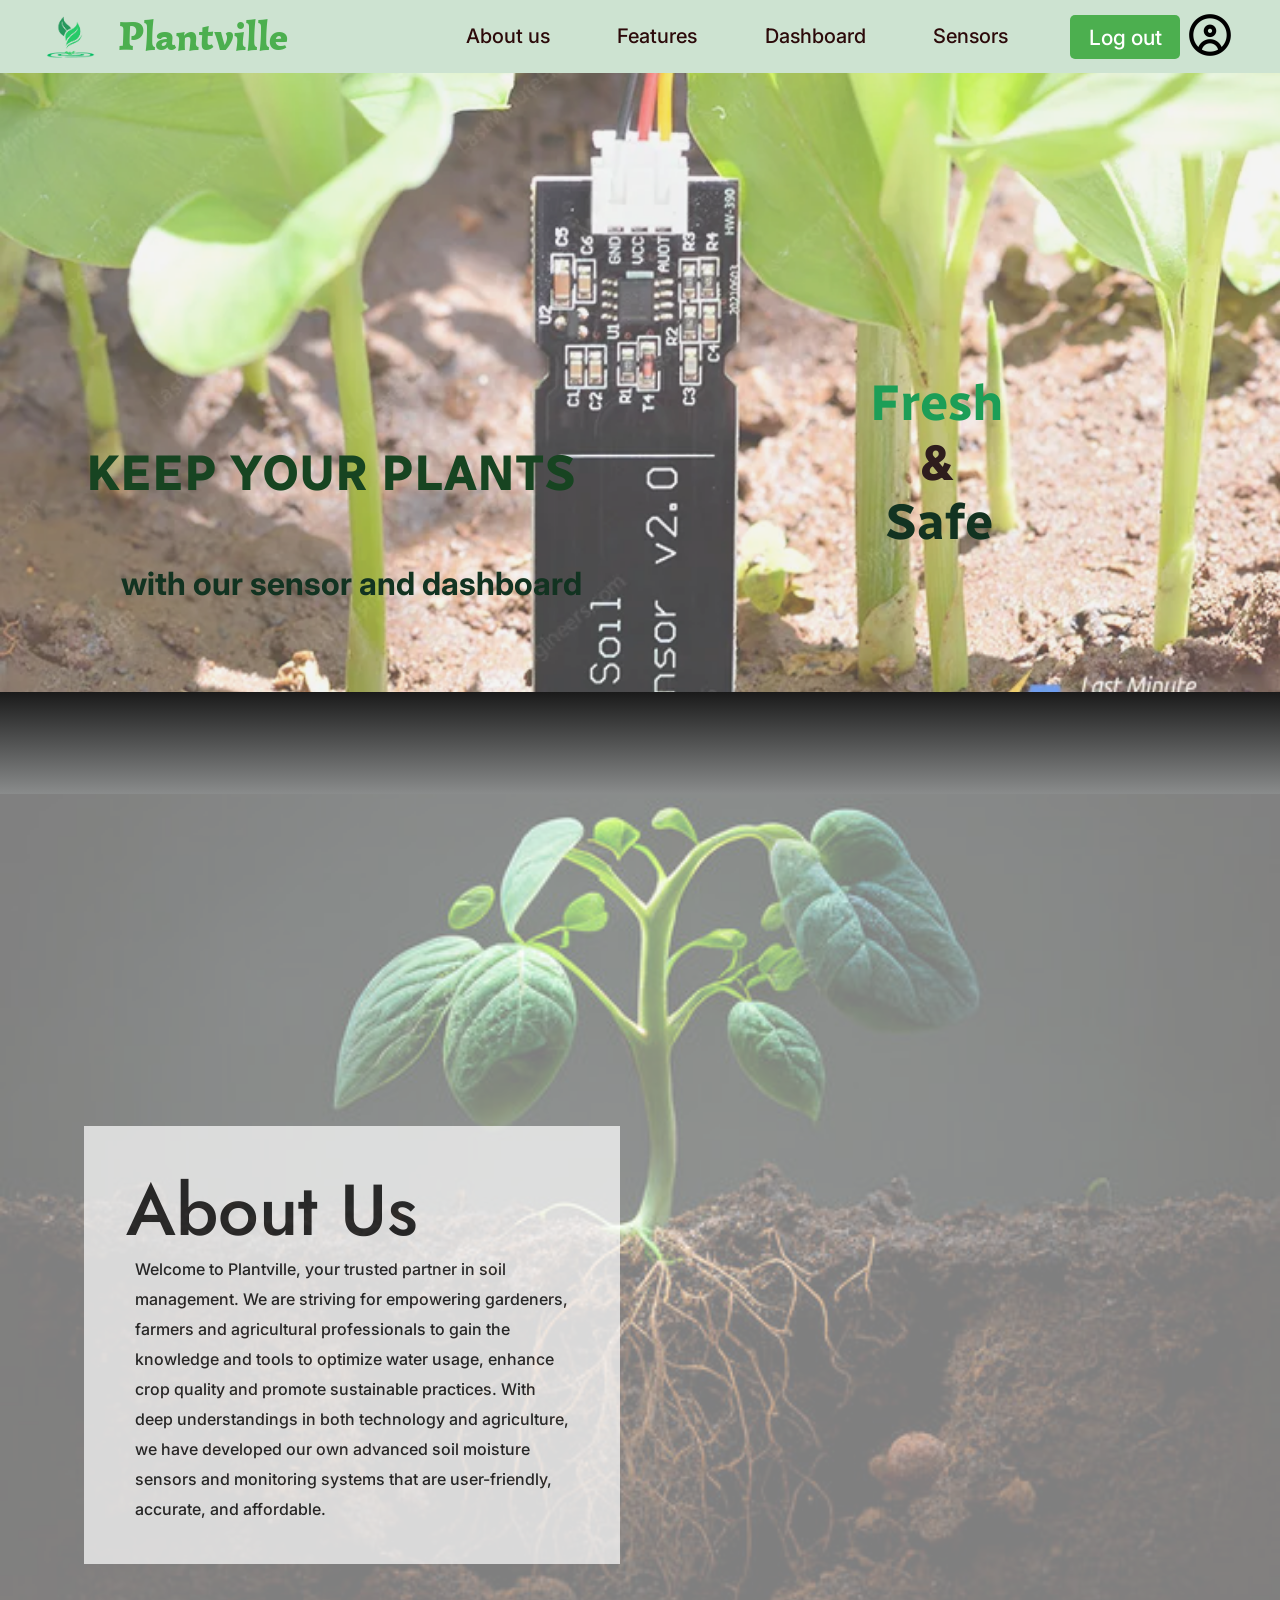
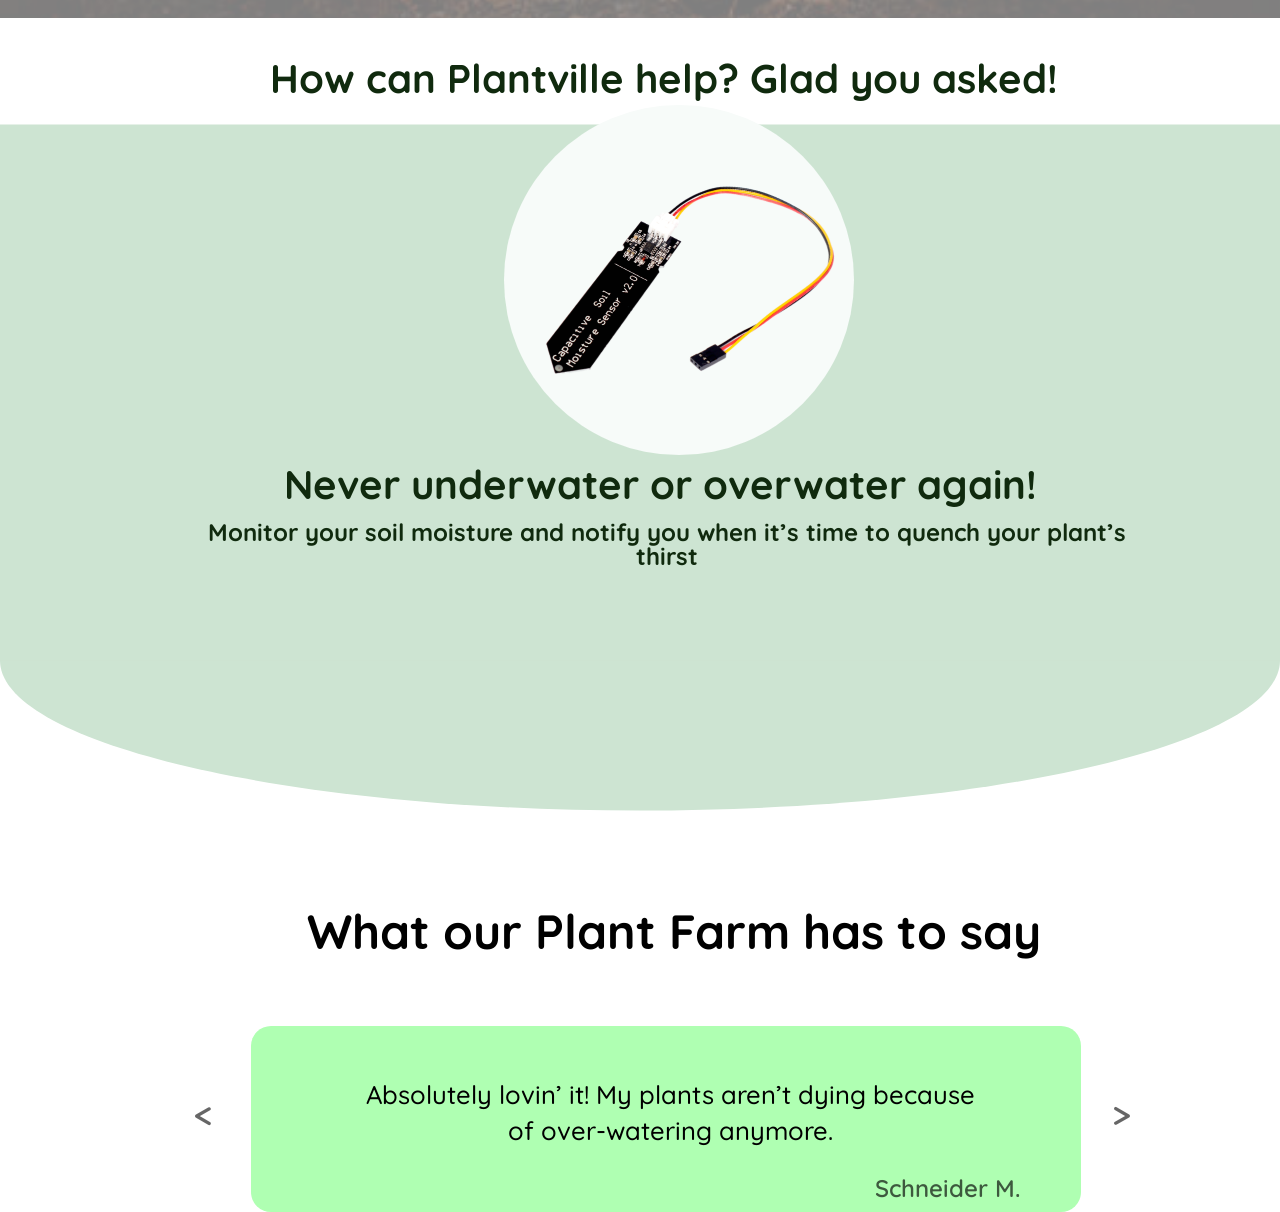
<file: Plantville.github.io/templates/index.html>
<!doctype html>
<html lang="en">

<head>
  <meta charset="UTF-8" />
  <meta http-equiv="X-UA-Compatible" content="IE=Edge">
  <meta name="viewport" content="width=device-width, initial-scale=1">
  <title>Home Page</title>
  <link rel="preconnect" href="https://fonts.googleapis.com">
  <link rel="preconnect" href="https://fonts.gstatic.com" crossorigin>
  <link href="https://fonts.googleapis.com/css2?family=Simonetta:wght@900&display=swap" rel="stylesheet">
  <link rel="preconnect" href="https://fonts.googleapis.com">
  <link rel="preconnect" href="https://fonts.gstatic.com" crossorigin>
  <link href="https://fonts.googleapis.com/css2?family=Jost:wght@&display=swap" rel="stylesheet">
  <link rel="preconnect" href="https://fonts.googleapis.com">
  <link rel="preconnect" href="https://fonts.gstatic.com" crossorigin>
  <link href="https://fonts.googleapis.com/css2?family=Quicksand:wght@&display=swap" rel="stylesheet">
  <link rel="preconnect" href="https://fonts.googleapis.com">
  <link rel="preconnect" href="https://fonts.gstatic.com" crossorigin>
  <link href="https://fonts.googleapis.com/css2?family=Radio+Canada:wght@&display=swap" rel="stylesheet">
  <link rel="preconnect" href="https://fonts.googleapis.com">
  <link rel="preconnect" href="https://fonts.gstatic.com" crossorigin>
  <link href="https://fonts.googleapis.com/css2?family=Inter:wght@400&display=swap" rel="stylesheet">
  <link rel="stylesheet" href="home_page.css" />
</head>

<body>
  <nav class="navbar">
    <div class="logo">
      <img src="../assets/images/remove_bg_ai_17184415864112.png" alt="" class="logo-image"> <!-- Insert Logo image-->
    </div>
    <div class="plantville">
      Plantville
    </div>
    <div class="image-16">
    </div>
    <ul class="menu">
      <li><a href="#">About us</a></li>
      <li><a href="#">Features</a></li>
      <li><a href="#">Dashboard</a></li>
      <li><a href="#">Sensors</a></li>
    </ul>
    <div class="nav_btn">
      <button> Log out </button>
    </div>
    <div class="bars">
      <i class="ri-menu-line"></i>
    </div>
    <div class="logo2">
      <img src="../assets/images/image_17.png" alt="" class="logo3"> <!-- Insert Logo image-->
    </div>
  </nav>
  <div class="background1">
  </div>
  <div class="container-1">
    <div class="container-11">
      <div class="keep-your-plants">
        KEEP YOUR PLANTS
      </div>
      <span class="with-our-sensor-and-dashboard">
        with our sensor and dashboard
      </span>
      <div class="fresh-safe-sub9">
        Fresh
      </div>
      <div class="fresh-safe1">
        &
      </div>
      <div class="fresh-safe2">
        Safe
      </div>
    </div>
    <div class="background2">
    </div>
    <div class="container-2">
    </div>
    <div class="text-thing">
      <span class="footer-1">
        Welcome to Plantville, your trusted partner in soil management. We are striving for empowering gardeners,
        farmers and agricultural professionals to gain the knowledge and tools to optimize water usage, enhance crop
        quality and promote sustainable practices. With deep understandings in both technology and agriculture, we have
        developed our own advanced soil moisture sensors and monitoring systems that are user-friendly, accurate, and
        affordable.
      </span>
      <span class="about-us">
        About Us
      </span>
    </div>
    <div class="ad">
      <img class="group-7" src="../assets/vectors/group_7_x2.svg" />
      <div class="container-3">
        <p class="how-can-plantville-help-glad-you-asked">
          How can Plantville help? Glad you asked!
        </p>
        <div class="ellipse-6">
        </div>
        <div class="never-underwater-or-overwater-again">
          Never underwater or overwater again!
        </div>
        <span class="monitor-your-soil-moisture-and-notify-you-when-its-time-to-quench-your-plants-thirst">
          Monitor your soil moisture and notify you when it’s time to quench your plant’s thirst </span>
      </div>
      <div class="remove-bg-ai-17184459885721">
      </div>
    </div>
    <div class="review">
      <div class="what-our-plant-fam-has-to-say">
        What our Plant Farm has to say
      </div>
      <div class="group-8">
        <div class="container-120">
          &lt;
        </div>
        <div class="container_rectangle">
          <div class="absolutely-lovin-it-my-plants-arent-dying-because-of-over-watering-anymore">
            Absolutely lovin’ it! My plants aren’t dying because <br />
            of over-watering anymore.
          </div>
          <span class="schneider-m">
            Schneider M.
          </span>
        </div>
        <div class="container-121">
          &gt;
        </div>
      </div>
    </div>
  </div>
</body>

</html>
</file>
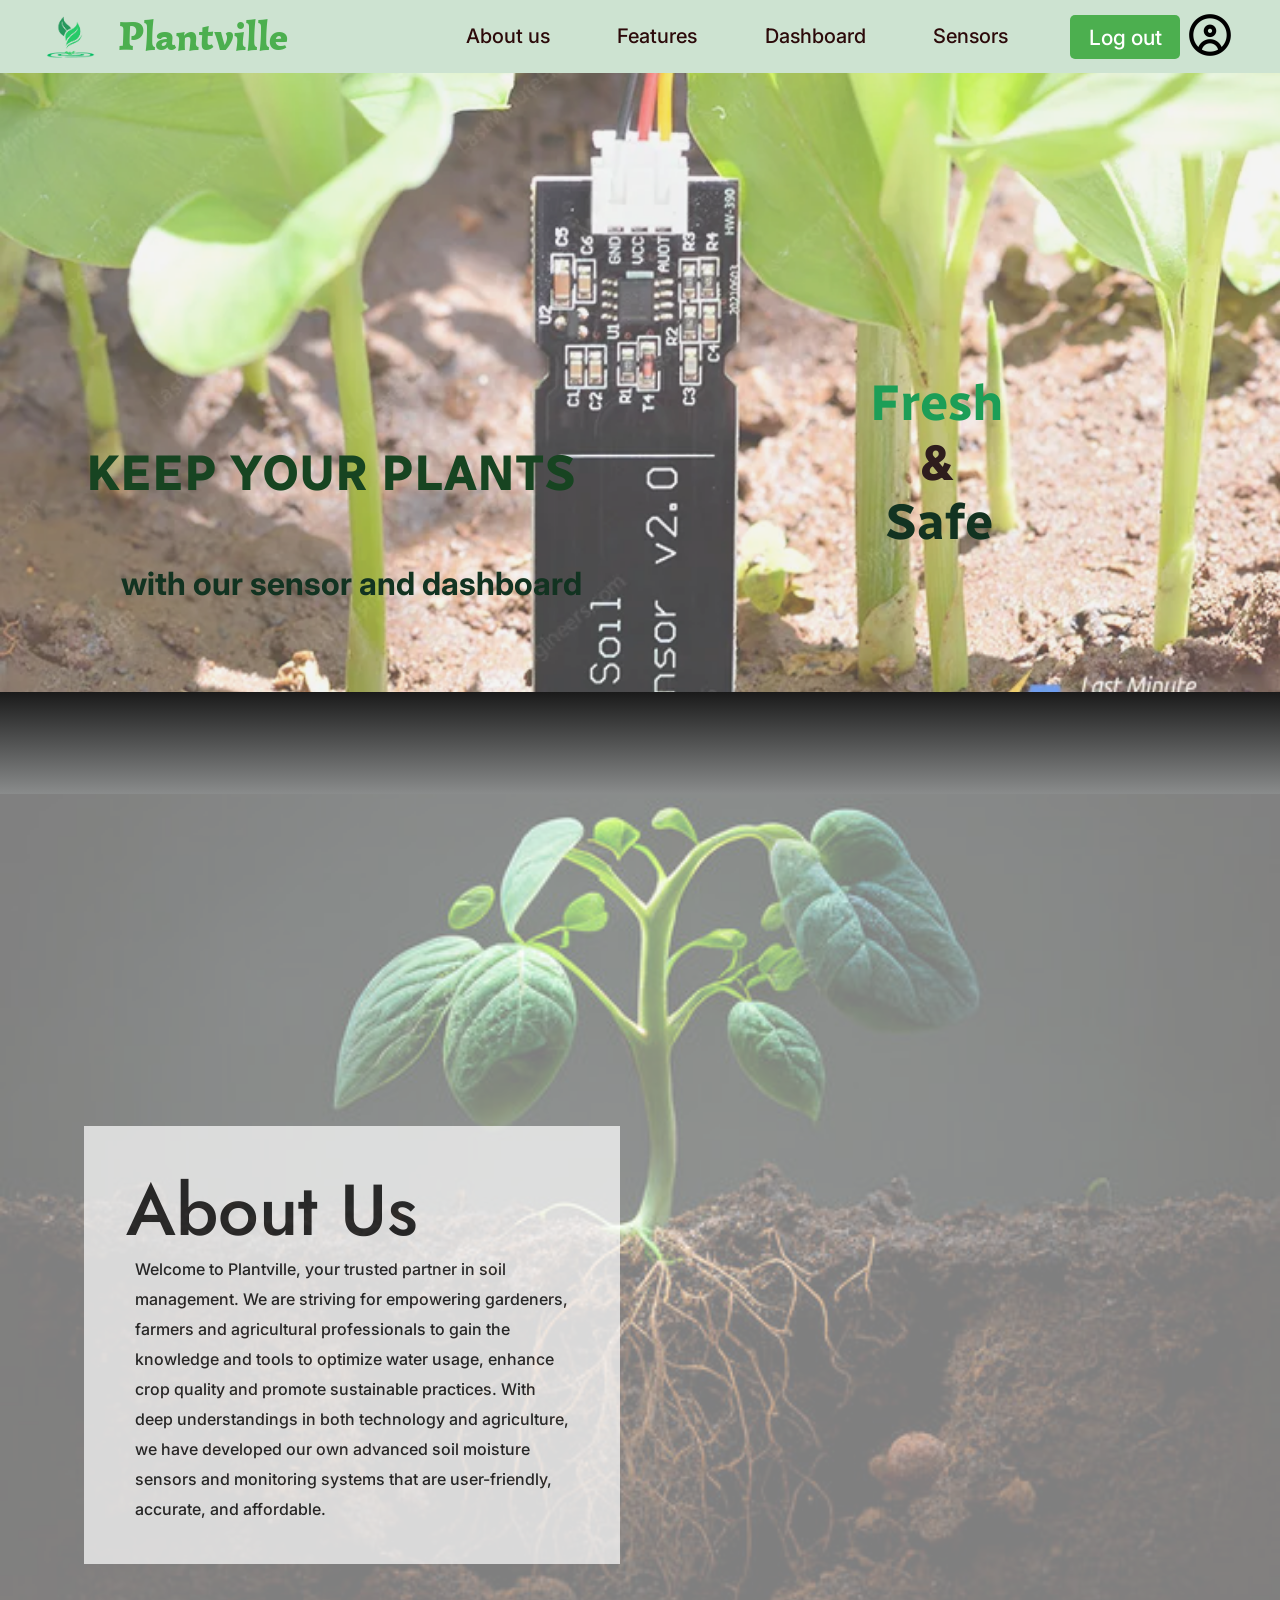
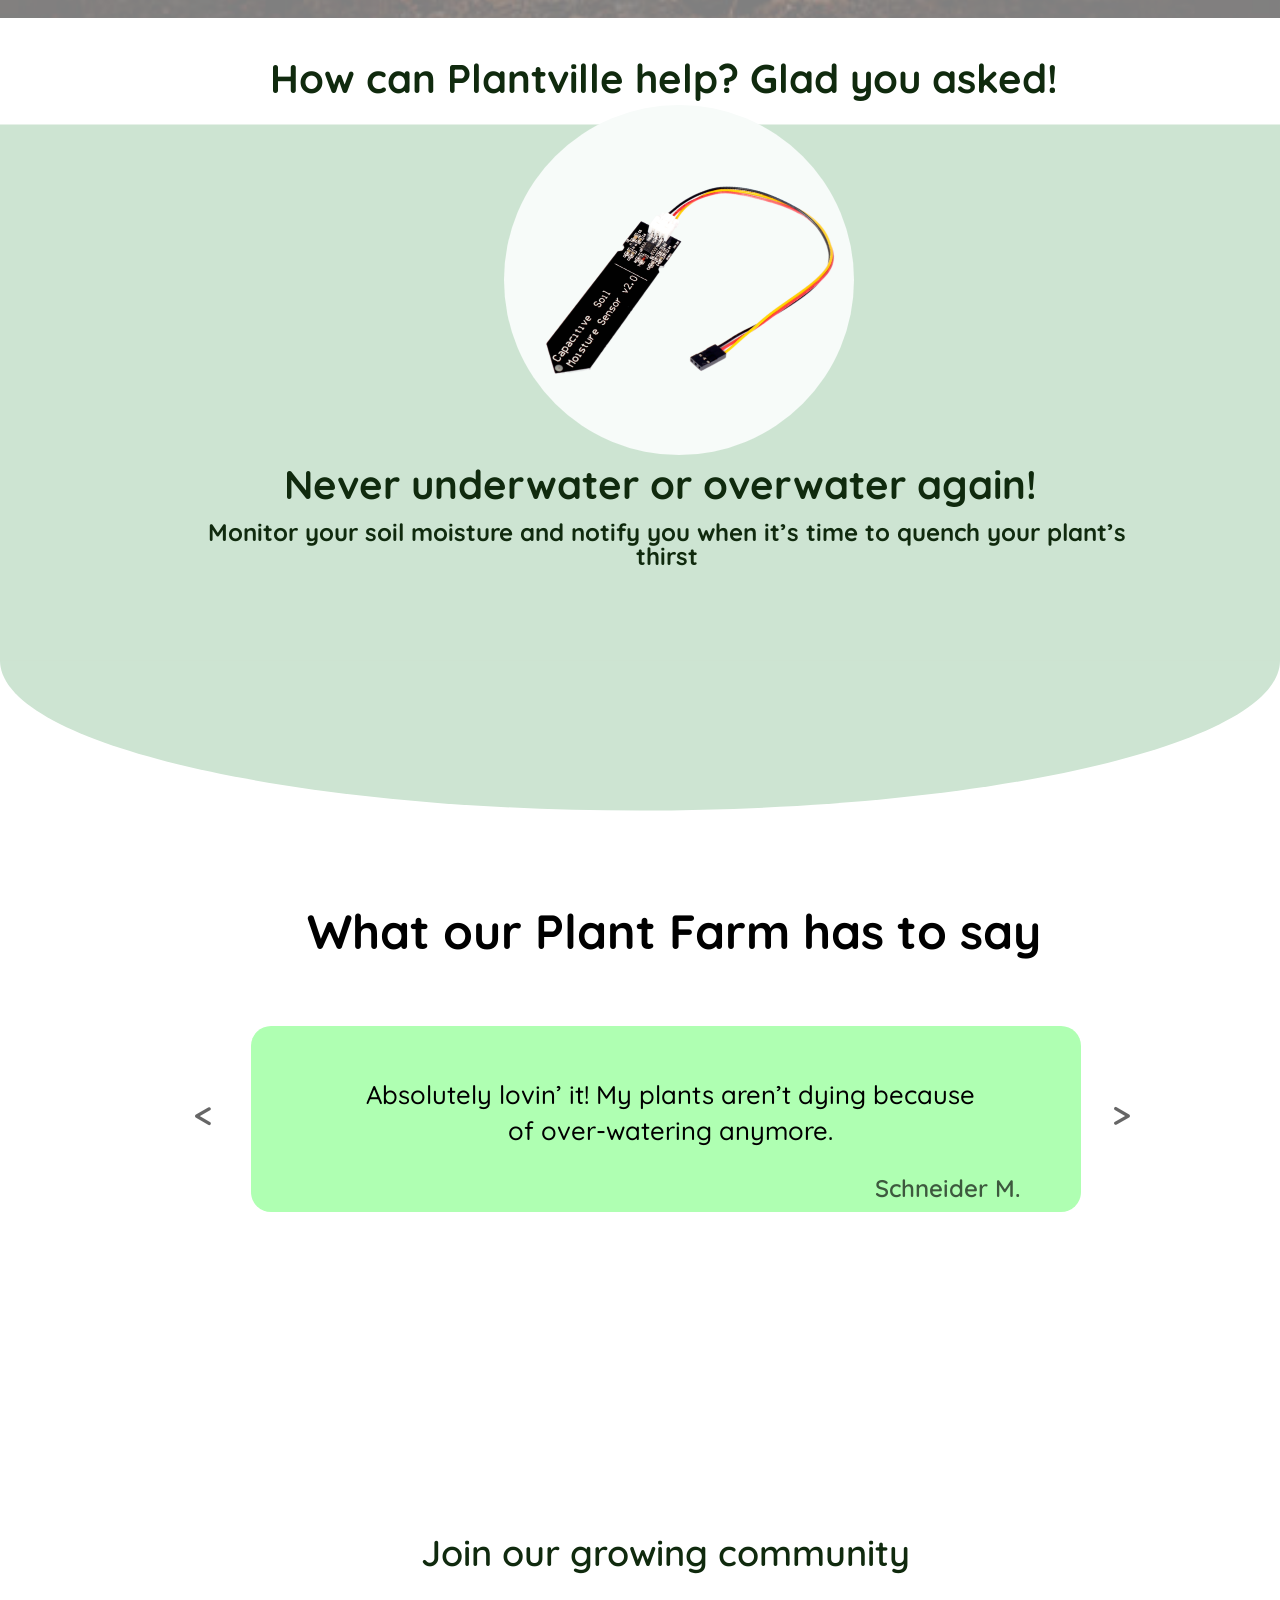
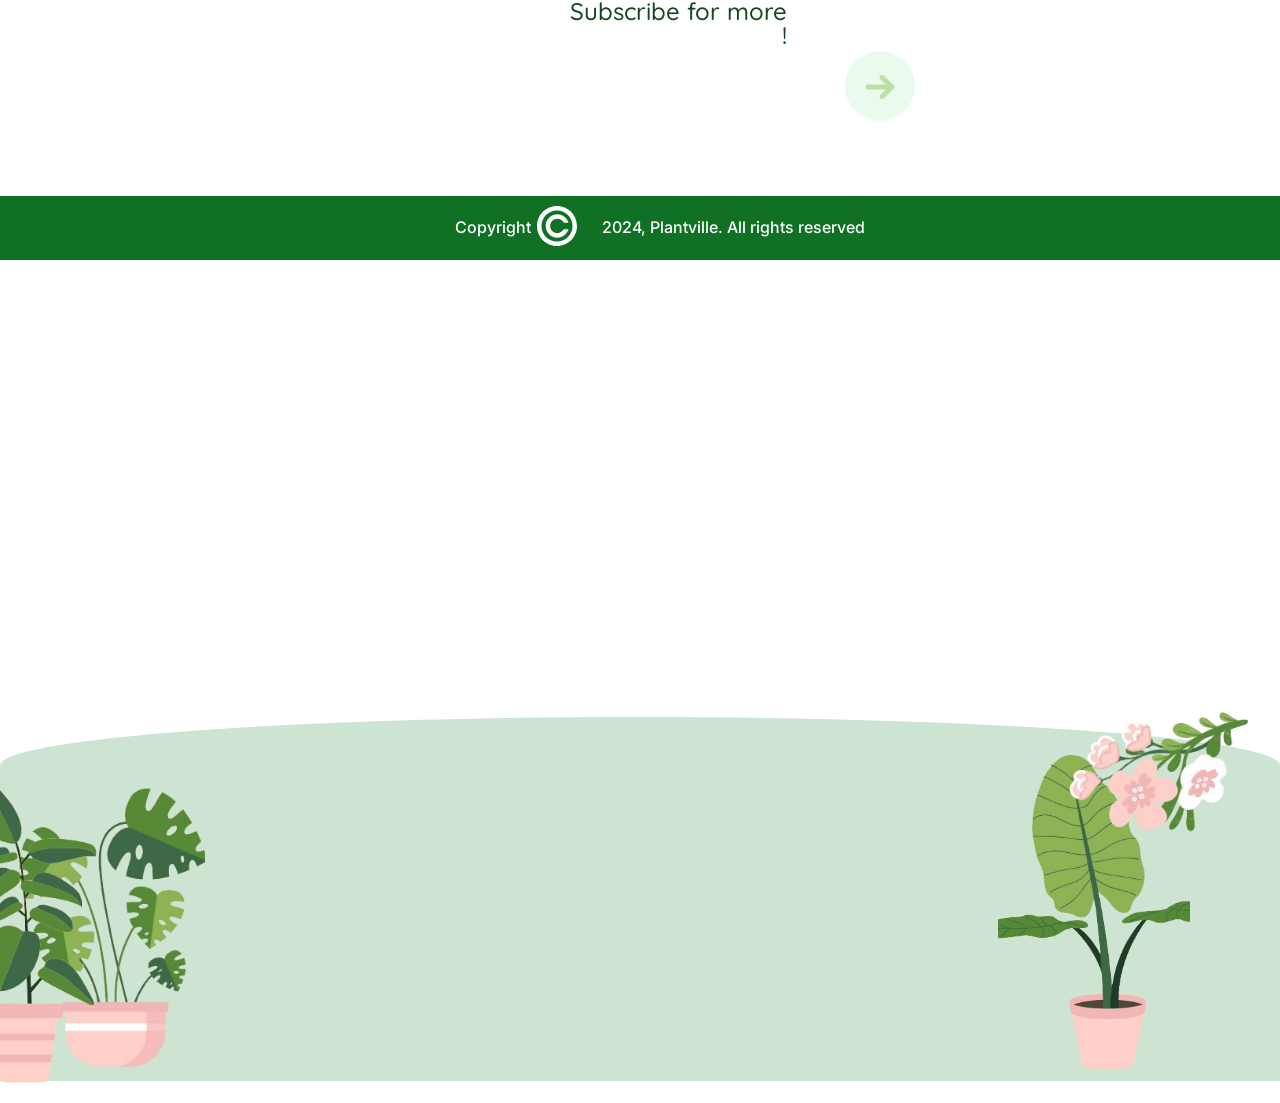
<file: Plantville.github.io/templates/home_page.html>
<!doctype html>
<html lang="en">

<head>
  <meta charset="UTF-8" />
  <meta http-equiv="X-UA-Compatible" content="IE=Edge">
  <meta name="viewport" content="width=device-width, initial-scale=1">
  <title>Home Page</title>
  <link rel="preconnect" href="https://fonts.googleapis.com">
  <link rel="preconnect" href="https://fonts.gstatic.com" crossorigin>
  <link href="https://fonts.googleapis.com/css2?family=Simonetta:wght@900&display=swap" rel="stylesheet">
  <link rel="preconnect" href="https://fonts.googleapis.com">
  <link rel="preconnect" href="https://fonts.gstatic.com" crossorigin>
  <link href="https://fonts.googleapis.com/css2?family=Jost:wght@&display=swap" rel="stylesheet">
  <link rel="preconnect" href="https://fonts.googleapis.com">
  <link rel="preconnect" href="https://fonts.gstatic.com" crossorigin>
  <link href="https://fonts.googleapis.com/css2?family=Quicksand:wght@&display=swap" rel="stylesheet">
  <link rel="preconnect" href="https://fonts.googleapis.com">
  <link rel="preconnect" href="https://fonts.gstatic.com" crossorigin>
  <link href="https://fonts.googleapis.com/css2?family=Radio+Canada:wght@&display=swap" rel="stylesheet">
  <link rel="preconnect" href="https://fonts.googleapis.com">
  <link rel="preconnect" href="https://fonts.gstatic.com" crossorigin>
  <link href="https://fonts.googleapis.com/css2?family=Inter:wght@400&display=swap" rel="stylesheet">
  <link rel="stylesheet" href="home_page.css" />
</head>

<body>
  <nav class="navbar">
    <div class="logo">
      <img src="../assets/images/remove_bg_ai_17184415864112.png" alt="" class="logo-image"> <!-- Insert Logo image-->
    </div>
    <div class="plantville">
      Plantville
    </div>
    <div class="image-16">
    </div>
    <ul class="menu">
      <li><a href="#">About us</a></li>
      <li><a href="#">Features</a></li>
      <li><a href="#">Dashboard</a></li>
      <li><a href="#">Sensors</a></li>
    </ul>
    <div class="nav_btn">
      <button> Log out </button>
    </div>
    <div class="bars">
      <i class="ri-menu-line"></i>
    </div>
    <div class="logo2">
      <img src="../assets/images/image_17.png" alt="" class="logo3"> <!-- Insert Logo image-->
    </div>
  </nav>
  <div class="background1">
  </div>
  <div class="container-1">
    <div class="container-11">
      <div class="keep-your-plants">
        KEEP YOUR PLANTS
      </div>
      <span class="with-our-sensor-and-dashboard">
        with our sensor and dashboard
      </span>
      <div class="fresh-safe-sub9">
        Fresh
      </div>
      <div class="fresh-safe1">
        &
      </div>
      <div class="fresh-safe2">
        Safe
      </div>
    </div>
    <div class="background2">
    </div>
    <div class="container-2">
    </div>
    <div class="text-thing">
      <span class="footer-1">
        Welcome to Plantville, your trusted partner in soil management. We are striving for empowering gardeners,
        farmers and agricultural professionals to gain the knowledge and tools to optimize water usage, enhance crop
        quality and promote sustainable practices. With deep understandings in both technology and agriculture, we have
        developed our own advanced soil moisture sensors and monitoring systems that are user-friendly, accurate, and
        affordable.
      </span>
      <span class="about-us">
        About Us
      </span>
    </div>
    <div class="ad">
      <img class="group-7" src="../assets/vectors/group_7_x2.svg" />
      <div class="container-3">
        <p class="how-can-plantville-help-glad-you-asked">
          How can Plantville help? Glad you asked!
        </p>
        <div class="ellipse-6">
        </div>
        <div class="never-underwater-or-overwater-again">
          Never underwater or overwater again!
        </div>
        <span class="monitor-your-soil-moisture-and-notify-you-when-its-time-to-quench-your-plants-thirst">
          Monitor your soil moisture and notify you when it’s time to quench your plant’s thirst </span>
      </div>
      <div class="remove-bg-ai-17184459885721">
      </div>
    </div>
    <div class="review">
      <div class="what-our-plant-fam-has-to-say">
        What our Plant Farm has to say
      </div>
      <div class="group-8">
        <div class="container-120">
          &lt;
        </div>
        <div class="container_rectangle">
          <div class="absolutely-lovin-it-my-plants-arent-dying-because-of-over-watering-anymore">
            Absolutely lovin’ it! My plants aren’t dying because <br />
            of over-watering anymore.
          </div>
          <span class="schneider-m">
            Schneider M.
          </span>
        </div>
        <div class="container-121">
          &gt;
        </div>
      </div>
    </div>
  </div>
  <div class="community">
    <img class="group-10" src="../assets/vectors/group_10_x2.svg" />
    <div class="container111">
      <div class="rectangle-9">
      </div>
      <div class="container115">
        <div class="group-12">
          <div class="join-our-growing-community">
            Join our growing community
          </div>
          <span class="subscribe-for-more">
            Subscribe for more !
          </span>
        </div>
        <div class="group-5">
          <div class="container-8">
          </div>
          <a href="#" class="group-4">
            <div class="arrow-sm-right-svgrepo-com">
              <img class="vector-2" src="../assets/vectors/vector_18_x2.svg" />
            </div>
          </a>
        </div>
      </div>
      <div class="rectangle-10">
      </div>
    </div>
    <div class="screenshot-20240616102822-removebg-preview-1">
    </div>
    <div class="screenshot-20240616102957-removebg-preview-1">
    </div>
  </div>
  <div class="container-6">
    <div class="copyright">
      Copyright
    </div>
    <img class="group" src="../assets/vectors/group_x2.svg" />
    <div class="plantville-all-rights-reserved">
      2024, Plantville. All rights reserved
    </div>
  </div>
</body>

</html>
</file>
<file: Plantville.github.io/templates/home_page.css>
@import url('https://fonts.googleapis.com/css2?family=Radio+Canada:ital,wght@0,300..700;1,300..700&display=swap');
@import url('https://fonts.googleapis.com/css2?family=Inter:wght@100..900&display=swap');
@import url('https://fonts.googleapis.com/css2?family=Jost:ital,wght@0,100..900;1,100..900&display=swap');
@import url('https://fonts.googleapis.com/css2?family=Quicksand:wght@300..700&display=swap');

* {
    margin: 0;
    padding: 0;
    box-sizing: border-box;
    list-style: none;
    text-decoration: none;
    border: none;
}

.navbar {
    display: flex;
    justify-content: space-between;
    align-items: center;
    padding: 0 20px;
}

.nav_btn {
    position: absolute;
    right: 100px;
    /* Điều chỉnh để phù hợp với khoảng cách mong muốn */
    top: 50%;
    transform: translateY(-50%);
}

.nav.menu {
    display: flex;
    /* Đẩy các mục còn lại về bên phải */
}

body {
    position: relative;
    background-color: #fff;
}

.logo .logo-image {
    width: 100px;
    /* Set the width you want */
    height: 50px;
    /* Set the height you want */
    object-fit: contain;
    border-radius: 50%;
    /* This ensures the image isn't distorted */
}

.logo2 .logo3 {
    width: 100px;
    /* Set the width you want */
    height: 50px;
    /* Set the height you want */
    object-fit: contain;
    border-radius: 50%;
    /* This ensures the image isn't distorted */
}

section {
    width: 100%;
    display: flex;
    justify-content: center;
    align-items: center;
    padding: 5% 12%;
}

button {
    cursor: pointer;
    background: var(--brand-primary, #4CAF4F);
    color: #fff;
    font-family: 'Inter';
    font-size: 21px;
    font-weight: 500;
    transition: .3s;
    display: flex;
    justify-content: center;
    align-items: center;
    gap: 10px;
    padding: 9.5px;
    width: 110px;
    border-radius: 5px;
    box-sizing: border-box;
}

button i {
    color: rgb(255, 255, 255);
    font-size: 25px;
}

button:hover {
    background-color: white;
    color: black;
    border: 2px;
}

nav {
    background: rgba(184, 216, 190, 0.7);
    position: relative;
    display: flex;
    padding: 5px 30px 6px 20px;
    width: 100%;
    height: 100%;
    justify-content: space-between;
    box-sizing: border-box;
    align-items: center;
}

.logo {
    width: 1px;
    height: 50px;
}


ul {
    display: flex;
    align-items: center;
    gap: 4vw;
}

ul li a {
    cursor: pointer;
    border-radius: 10px;
    padding: 8px;
    transition: .3s;
    overflow-wrap: break-word;
    font-family: 'Inter';
    font-weight: 500;
    font-size: 20px;
    line-height: 0.8;
    color: #2c0a0a;
    text-decoration: none;
    bottom: 0px;
    position: relative;
}

ul li a::after {
    content: '';
    height: 3px;
    width: 0%;
    background: #000000;
    position: absolute;
    left: 0;
    bottom: -5px;
    transition: 0.5s;
}

ul li a:hover::after {
    width: 100%;
}

ul li a:hover {
    color: #2c0a0a;
}

.button {
    cursor: pointer;
    display: flex;
    background: #4CAF4F;
    color: #fff;
    font-size: 20px;
    font-weight: 600;
    transition: .3s;
    display: flex;
    justify-content: center;
    align-items: center;
    gap: 10px;
}


.navbar .plantville {
    margin: 25px 25px 25px 25px;
    font-family: 'Simonetta';
    font-weight: 900;
    font-size: 40px;
    line-height: 0.6;
    color: #4CAF4F;
}

.background1 {
    background: url('../assets/images/image_10.png') center center no-repeat;
    background-size: cover;
    position: absolute;
    left: 0;
    top: 73px;
    right: 0;
    bottom: 0;
    height: 619px;
    width: 100%;
}

.container-1 {
    background: rgba(217, 217, 217, 0.3);
    position: absolute;
    left: 0px;
    top: 73px;
    right: 0px;
    height: 619px;
    display: flex;
    flex-direction: row;
    justify-content: space-between;
    padding: 0 67.7px 0 87.4px;
    box-sizing: border-box;
}

.keep-your-plants {
    position: absolute;
    width: 791px;
    height: 128px;
    left: -65px;
    top: 388px;

    font-family: 'Radio Canada';
    font-style: normal;
    font-weight: 700;
    font-size: 50px;
    line-height: 24px;
    /* or 48% */
    align-items: center;
    text-align: center;

    color: #174421;
    margin-bottom: 64.5px;
    display: inline-block;
    align-self: flex-start;
    overflow-wrap: break-word;
    color: #174421;
}

.with-our-sensor-and-dashboard {
    /* with our sensor and dashboard */

    position: absolute;
    width: 577px;
    height: 65px;
    left: 121px;
    top: 478px;

    font-family: 'Inter';
    font-style: normal;
    font-weight: 700;
    font-size: 32px;
    line-height: 24px;
    /* or 75% */
    display: flex;
    align-items: center;
    text-align: center;

    color: #123321;


    align-self: flex-end;
    overflow-wrap: break-word;
    font-weight: 700;
    font-size: 32px;
    line-height: 0.75;
    color: #123321;
}

.fresh-safe1 {
    position: absolute;
    height: 187px;
    left: 920px;
    top: 357px;
    font-family: 'Radio Canada';
    font-weight: 700;
    font-size: 50px;
    line-height: 1.333;
    color: #2E1D1D;
}

.fresh-safe-sub9 {
    position: absolute;
    height: 187px;
    left: 870px;
    top: 297px;
    font-family: 'Radio Canada';
    font-weight: 700;
    font-size: 50px;
    line-height: 1.333;
    color: #1C9E57;
}

.fresh-safe2 {
    position: absolute;
    width: 478px;
    height: 187px;
    left: 700px;
    top: 437px;
    text-align: center;
    overflow-wrap: break-word;
    font-family: 'Radio Canada';
    font-weight: 700;
    font-size: 50px;
    line-height: 0.48;
    color: #123321;
}

.background2 {
    background: url('../assets/images/background_placeholder.png') 0% / cover no-repeat;
    position: absolute;
    left: 0px;
    top: 721px;
    right: 0px;
    height: 824px;
    opacity: 0.5;
    width: 100%;

}

.container-2 {
    background: linear-gradient(0deg, #8A8C8C 0%, #1A1A1A 100%);
    flex-direction: row;
    justify-content: space-between;
    box-sizing: border-box;
    position: absolute;
    width: 100%;
    height: 102px;
    left: 0px;
    top: 619px;
    display: flex;
}

.footer-1 {
    position: relative;
    overflow-wrap: break-word;
    font-family: 'Inter';
    font-weight: 500;
    font-size: 16px;
    line-height: 1.875;
    color: #000000;
}

.about-us {
    position: absolute;
    left: 42.2px;
    top: 38px;
    overflow-wrap: break-word;
    font-family: 'Jost';
    font-weight: 500;
    font-size: 72px;
    line-height: 1.278;
    color: #000000;
    /* About Us */
}

.text-thing {
    /* Text Thing */

    position: absolute;
    width: 536px;
    height: 438px;
    left: -200px;
    top: 1053px;
    opacity: 0.7;
    background: #FFFFFF;
    position: relative;
    padding: 128px 51px 10px 51px;
    box-sizing: border-box;
}

.group-7 {
    /* Group 7 */

    position: absolute;
    width: 100%;
    height: 101vh;
    left: 0px;
    top: 1540px;
}

.how-can-plantville-help-glad-you-asked {
    /* How can Plantville help? Glad you asked! */

    position: absolute;
    width: 888px;
    height: 50px;
    left: 270px;
    top: 1580px;

    font-family: 'Quicksand';
    font-style: normal;
    font-weight: 700;
    font-size: 40px;
    line-height: 24px;
    /* or 60% */
    display: flex;
    align-items: center;
    text-align: center;

    color: #102A0E;
}

.never-underwater-or-overwater-again {
    /* Never underwater or overwater again! */

    position: absolute;
    width: 755px;
    height: 24px;
    left: 284px;
    top: 1999px;

    font-family: 'Quicksand';
    font-style: normal;
    font-weight: 700;
    font-size: 40px;
    line-height: 24px;
    /* identical to box height, or 60% */
    display: flex;
    align-items: center;
    text-align: center;

    color: #102A0E;


}

.monitor-your-soil-moisture-and-notify-you-when-its-time-to-quench-your-plants-thirst {
    /* Monitor your soil moisture and notify you when it’s time to quench your plant’s thirst */

    position: absolute;
    width: 984px;
    height: 24px;
    left: 175px;
    top: 2059px;

    font-family: 'Quicksand';
    font-style: normal;
    font-weight: 700;
    font-size: 24px;
    line-height: 24px;
    /* identical to box height, or 100% */
    display: flex;
    align-items: center;
    text-align: center;

    color: #102A0E;


}

.ellipse-6 {
    /* Ellipse 6 */

    position: absolute;
    width: 350px;
    height: 350px;
    left: 504px;
    top: 1632px;
    border-radius: 175px;
    background: #F7FBF9;

}

.remove-bg-ai-17184459885721 {
    background: url('../assets/images/remove_bg_ai_17184459885721.png') 50% / cover no-repeat;
    transform: rotate(20deg);
    /* Remove-bg.ai_1718445988572 1 */

    position: absolute;
    width: 294.15px;
    height: 334.53px;
    left: 540px;
    top: 1627px;
}

.what-our-plant-fam-has-to-say {
    /* What our Plant Fam has to say */

    position: absolute;
    top: 2446px;
    width: 100%;
    left: 24vw;
    margin: 0 auto;
    font-family: 'Quicksand';
    font-style: normal;
    font-weight: 700;
    font-size: 48px;
    line-height: 24px;
    /* identical to box height, or 50% */
    display: flex;
    align-items: center;
    text-align: center;
    max-width: 800px;
    margin: 0 auto;
    color: #000000;


}

.container-120 {

    /* < */

    position: absolute;
    width: 43px;
    height: 44px;
    left: 194px;
    top: 2630px;

    font-family: 'Quicksand';
    font-style: normal;
    font-weight: 600;
    font-size: 36px;
    line-height: 24px;
    /* or 67% */

    color: rgba(0, 0, 0, 0.6);


}

.container-121 {

    /* < */

    position: absolute;
    width: 43px;
    height: 44px;
    left: 1112px;
    top: 2630px;

    font-family: 'Quicksand';
    font-style: normal;
    font-weight: 600;
    font-size: 36px;
    line-height: 24px;
    /* or 67% */

    color: rgba(0, 0, 0, 0.6);
}

.container_rectangle {
    /* Rectangle 13 */

    position: absolute;
    width: 830px;
    height: 186px;
    left: 251px;
    top: 2553px;

    background: #AFFFB2;
    border-radius: 20px;

}

.absolutely-lovin-it-my-plants-arent-dying-because-of-over-watering-anymore {
    /* Absolutely lovin’ it! My plants aren’t dying because of over-watering anymore. */

    position: absolute;
    width: 90%;
    left: 9vw;
    top: 4vw;
    margin: 0 auto;
    font-family: 'Quicksand';
    font-style: normal;
    font-weight: 500;
    font-size: 2vw;
    line-height: 1.4;
    /* or 142% */
    display: flex;
    align-items: center;
    text-align: center;

    color: #000000;


}

.schneider-m {
    /* Schneider M. */

    position: absolute;
    width: 145px;
    height: 24px;
    left: 624px;
    top: 150px;

    font-family: 'Quicksand';
    font-style: normal;
    font-weight: 600;
    font-size: 24px;
    line-height: 24px;
    /* identical to box height, or 100% */
    display: flex;
    align-items: center;
    text-align: center;

    color: rgba(0, 0, 0, 0.65);


}

.group-10 {
    position: relative;
    width: 100%;
    height: 100%;
    margin-top: 427vh;
}

.rectangle-9 {
    background: url('../assets/images/rectangle_9.png') center / cover no-repeat;
    position: absolute;
    width: 16vw;
    height: 45vh;
    left: vw;
    bottom: 1vh;
    max-width: 208px;
    max-height: 300px;
}

.rectangle-10 {
    background: url('../assets/images/rectangle_10.png') center / cover no-repeat;
    position: absolute;
    width: 15vw;
    height: 45vh;
    right: 7vw;
    bottom: 0vh;
    max-width: 200px;
    max-height: 350px;
}

.screenshot-20240616102822-removebg-preview-1 {
    background: url('../assets/images/screenshot_20240616102822_removebg_preview_1.png') center / contain no-repeat;
    position: absolute;
    width: 18vw;
    height: 3300vh;
    left: -110px;
    bottom: -2vh;
    max-width: 241px;
    max-height: 350px;
}

.screenshot-20240616102957-removebg-preview-1 {
    background: url('../assets/images/screenshot_20240616102957_removebg_preview_1.png') center / contain no-repeat;
    position: absolute;
    width: 20vw;
    right: 0px;
    height: 100vh;
    bottom: 25vh;
    max-height: 170px;
}

.join-our-growing-community {
    /* Join our growing community */

    position: absolute;
    width: 492px;
    height: 24px;
    left: 418px;
    top: 3141px;

    font-family: 'Quicksand';
    font-style: normal;
    font-weight: 600;
    font-size: 36px;
    line-height: 24px;
    /* identical to box height, or 67% */
    text-align: right;

    color: #102A0E;


}

.subscribe-for-more {
    /* Subscribe for more ! */

    position: absolute;
    width: 227px;
    height: 24px;
    left: 560px;
    top: 3199px;

    font-family: 'Quicksand';
    font-style: normal;
    font-weight: 500;
    font-size: 24px;
    line-height: 24px;
    /* identical to box height, or 100% */
    text-align: right;

    color: #174421;


}

.group-4 {
    /* Group 4 */

    position: absolute;
    left: 845px;
    top: 3251px;
}

.group-4 {
    border-radius: 35px;
    background: #EAFBED;
    position: absolute;
    right: 0px;
    bottom: 0px;
    display: flex;
    padding: 12px 13px 12px 9px;
    width: 70px;
    height: 70px;
    box-sizing: border-box;
}

.arrow-sm-right-svgrepo-com {
    background: #EAFBED;
    display: flex;
    padding: 12.4px 12px;
    width: 50px;
    height: 40px;
    box-sizing: border-box;
}

.vector-2 {
    width: 100px;
    height: 25px;
}

.copyright {
    /* Copyright */

    position: absolute;
    width: 76px;
    height: 24px;
    left: 455px;
    top: 19px;

    /* Body/Medium/Body 2 */
    font-family: 'Inter';
    font-style: normal;
    font-weight: 500;
    font-size: 16px;
    line-height: 24px;
    /* identical to box height, or 150% */
    text-align: right;

    color: #FFFFFF;

}

.container-6 {
    background: #107125;
    background-size: cover;
    position: absolute;
    right: 0;
    bottom: 0;
    height: 619px;
    width: 100vw;
    /* Rectangle 7 */
    height: 64px;
    left: 0px;
    top: 3396px;

    background: #107125;
    left: 0;
    right: 0;
    bottom: 0;
    width: 100%;
    height: 64px;
    z-index: 1000;
}

.group {
    /* Group */

    position: absolute;
    left: 41.99%;
    right: 58.25%;
    top: 15.64%;
    width: 40px;
    bottom: 0.85%;


}

.plantville-all-rights-reserved {
    /* 2024, Plantville. All rights reserved */

    position: absolute;
    width: 266px;
    height: 24px;
    left: 599px;
    top: 19px;

    /* Body/Medium/Body 2 */
    font-family: 'Inter';
    font-style: normal;
    font-weight: 500;
    font-size: 16px;
    line-height: 24px;
    /* identical to box height, or 150% */
    text-align: right;

    color: #FFFFFF;


}
</file>
